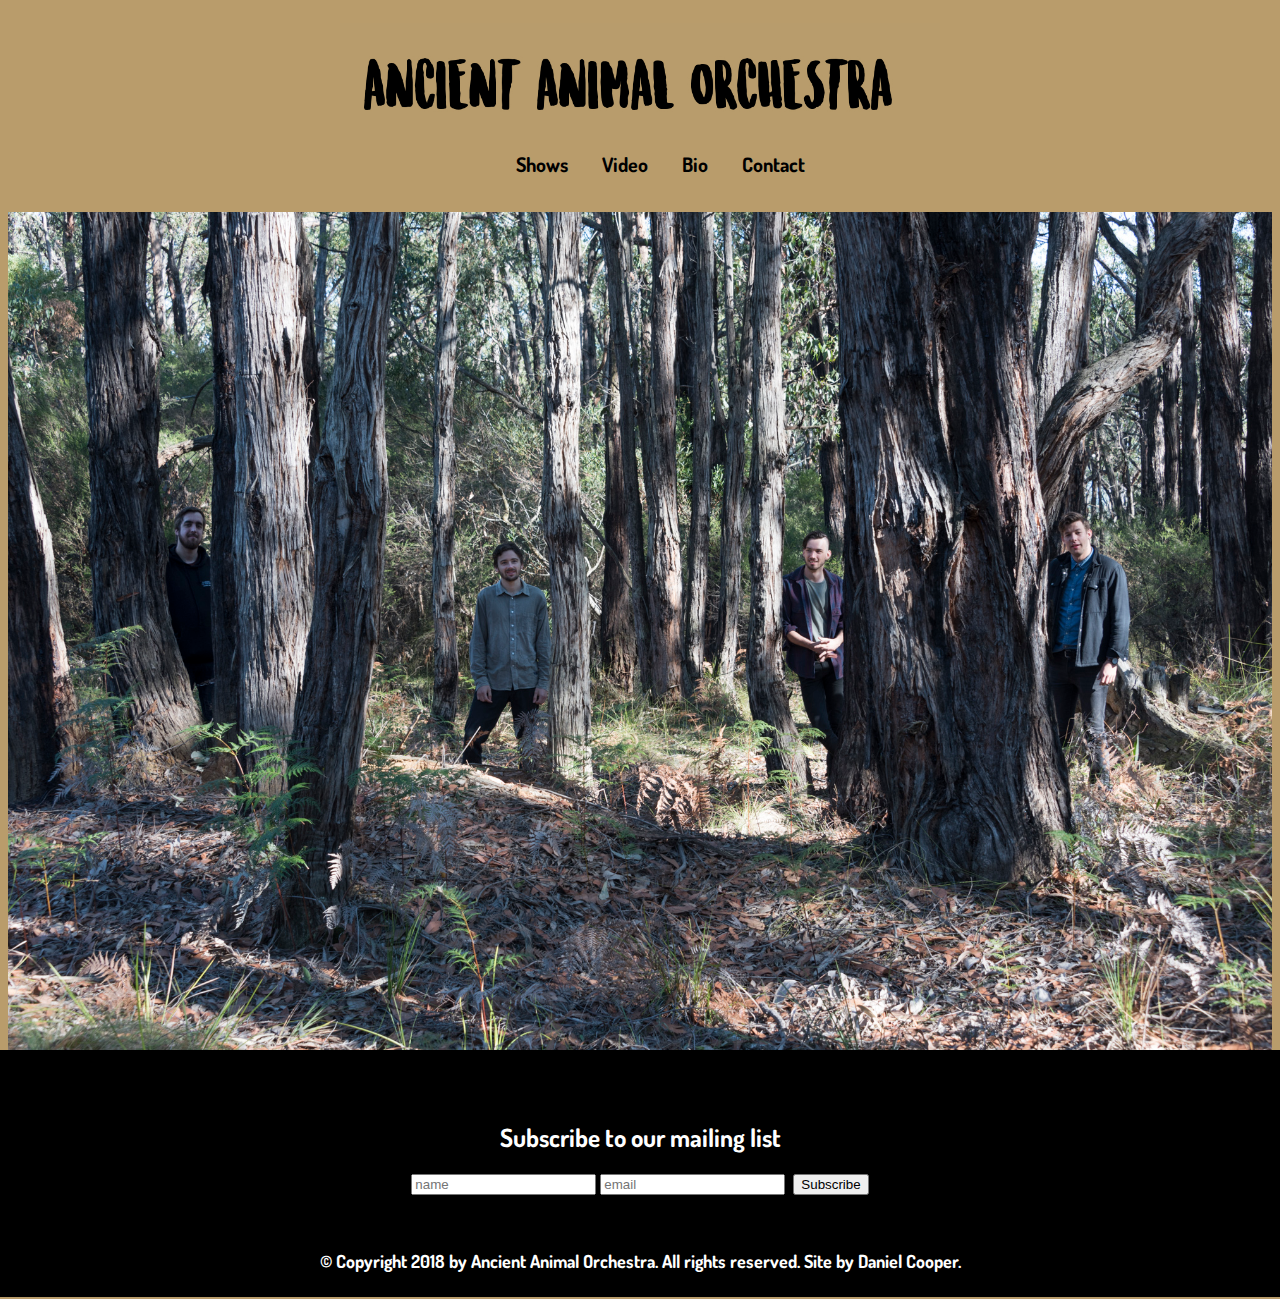
<file: AAO Website/Index.html>
<!DOCTYPE html>
<html>

<head>
  <link href="https://fonts.googleapis.com/css?family=Dosis" rel="stylesheet">
  <link rel="stylesheet" type="text/css" href="style.css">
  </style>

<title>
Ancient Animal Orchestra
</title>
</head>

<body>

  <header>
    <a href="Index.html">
  <img src="Banner background.jpeg" alt="Banner">
    </a>
    <ul>
      <li><a href="Shows.html">Shows</a></li>
      <li><a href="Video.html">Video</a></li>
      <li><a href="Bio.html">Bio</a></li>
      <li><a href="Contact.html">Contact</a></li>
    </ul>
  </header>

  <img src="BandAAO.jpg" alt="Band">

  <footer>
    <!-- Begin MailChimp Signup Form -->
    <div class="horizontal-mailchimp">
      <h2><span style="color:white">Subscribe to our mailing list</span></h2>
    <div id="mc_embed_signup">
    <form action="https://ancientanimalorchestra.us12.list-manage.com/subscribe/post?u=bd3a5a24238f50a519b512cd6&amp;id=6a4337db62" method="post" id="mc-embedded-subscribe-form" name="mc-embedded-subscribe-form" class="validate" target="_blank" novalidate>
        <div id="mc_embed_signup_scroll">

    <div class="mc-field-group">
    	<label for="mce-FNAME">First Name </label>
    	<input type="text" value="" name="FNAME" class="" id="mce-FNAME" placeholder="name">
    </div>
    <div class="mc-field-group">
    	<label for="mce-EMAIL">Email Address </label>
    	<input type="email" value="" name="EMAIL" class="required email" id="mce-EMAIL" placeholder="email">
    </div>
    	<div id="mce-responses" class="clear">
    		<div class="response" id="mce-error-response" style="display:none"></div>
    		<div class="response" id="mce-success-response" style="display:none"></div>
    	</div>    <!-- real people should not fill this in and expect good things - do not remove this or risk form bot signups-->
        <div style="position: absolute; left: -5000px;" aria-hidden="true"><input type="text" name="b_bd3a5a24238f50a519b512cd6_6a4337db62" tabindex="-1" value=""></div>
        <div class="clear"><input type="submit" value="Subscribe" name="subscribe" id="mc-embedded-subscribe" class="button"></div>
        </div>
    </form>
    </div>
    </div>
    <!--End mc_embed_signup-->
    <p id="footertext">
      © Copyright 2018 by Ancient Animal Orchestra. All rights reserved. Site by Daniel Cooper.
  </p>
  </footer>

</body>



</html>
</file>
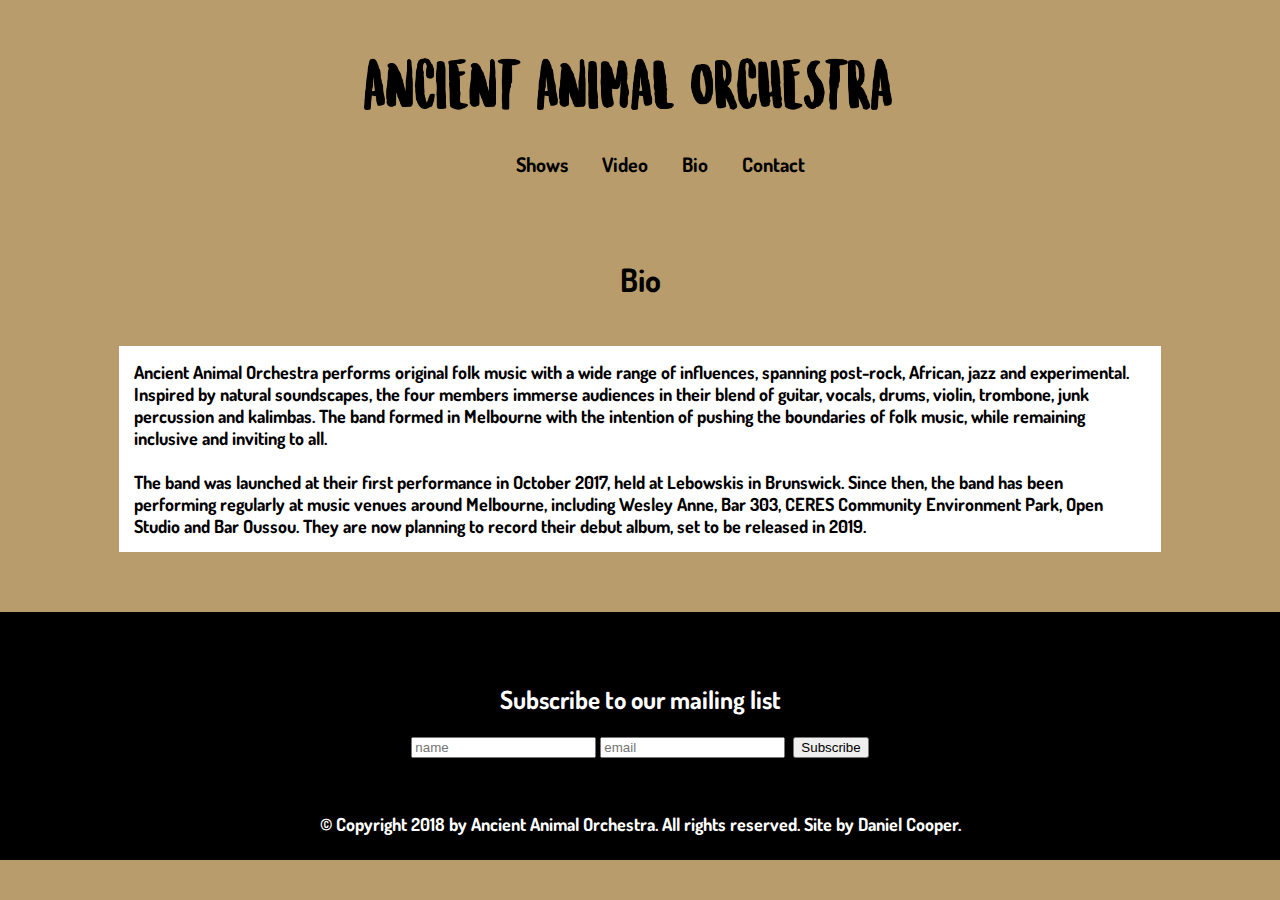
<file: AAO Website/Bio.html>
<!DOCTYPE html>
<html>

<head>
  <link href="https://fonts.googleapis.com/css?family=Dosis" rel="stylesheet">
  <link rel="stylesheet" type="text/css" href="style.css">
<title>
Bio
</title>

</head>

<body>
  <header>
    <a href="Index.html">
  <img src="Banner background.jpeg" alt="Banner">
    </a>
    <ul>
      <li><a href="Shows.html">Shows</a></li>
      <li><a href="Video.html">Video</a></li>
      <li><a href="Bio.html">Bio</a></li>
      <li><a href="Contact.html">Contact</a></li>
    </ul>
  </header>

  <h1> Bio </h1>

  <p>
    Ancient Animal Orchestra performs original folk music with a wide range of influences, spanning post-rock, African, jazz and experimental. Inspired by natural soundscapes, the four members immerse audiences in their blend of guitar, vocals, drums, violin, trombone, junk percussion and kalimbas. The band formed in Melbourne with the intention of pushing the boundaries of folk music, while remaining inclusive and inviting to all.
    <br /><br />
    The band was launched at their first performance in October 2017, held at Lebowskis in Brunswick. Since then, the band has been performing regularly at music venues around Melbourne, including Wesley Anne, Bar 303, CERES Community Environment Park, Open Studio and Bar Oussou. They are now planning to record their debut album, set to be released in 2019.
  </p>

  <footer>
    <!-- Begin MailChimp Signup Form -->
    <div class="horizontal-mailchimp">
      <h2><span style="color:white">Subscribe to our mailing list</span></h2>
    <div id="mc_embed_signup">
    <form action="https://ancientanimalorchestra.us12.list-manage.com/subscribe/post?u=bd3a5a24238f50a519b512cd6&amp;id=6a4337db62" method="post" id="mc-embedded-subscribe-form" name="mc-embedded-subscribe-form" class="validate" target="_blank" novalidate>
        <div id="mc_embed_signup_scroll">

    <div class="mc-field-group">
    	<label for="mce-FNAME">First Name </label>
    	<input type="text" value="" name="FNAME" class="" id="mce-FNAME" placeholder="name">
    </div>
    <div class="mc-field-group">
    	<label for="mce-EMAIL">Email Address </label>
    	<input type="email" value="" name="EMAIL" class="required email" id="mce-EMAIL" placeholder="email">
    </div>
    	<div id="mce-responses" class="clear">
    		<div class="response" id="mce-error-response" style="display:none"></div>
    		<div class="response" id="mce-success-response" style="display:none"></div>
    	</div>    <!-- real people should not fill this in and expect good things - do not remove this or risk form bot signups-->
        <div style="position: absolute; left: -5000px;" aria-hidden="true"><input type="text" name="b_bd3a5a24238f50a519b512cd6_6a4337db62" tabindex="-1" value=""></div>
        <div class="clear"><input type="submit" value="Subscribe" name="subscribe" id="mc-embedded-subscribe" class="button"></div>
        </div>
    </form>
    </div>
    </div>
    <!--End mc_embed_signup-->
  <p id="footertext">
    © Copyright 2018 by Ancient Animal Orchestra. All rights reserved. Site by Daniel Cooper.
</p>
  </footer>

</body>


</html>
                                                                                                                                                                                                                                                                                                                                                                                                                                                                                                                                                                                                                                                                                                                                                                                                                                                                                                                                                                                                                                                                                                                                                                                                                                                                                                                                                                                                                                                                                                                                                                                                                                                                                                                                                                                                                                                                                                                                                                                                                                                                                                                                                                                                                                                                                                                                                                                                                                                                                                                                                                                                                                                                                                                                                                                                                                                                                                                                                                                                                                                                                                                                                                                                                                                                               
</file>
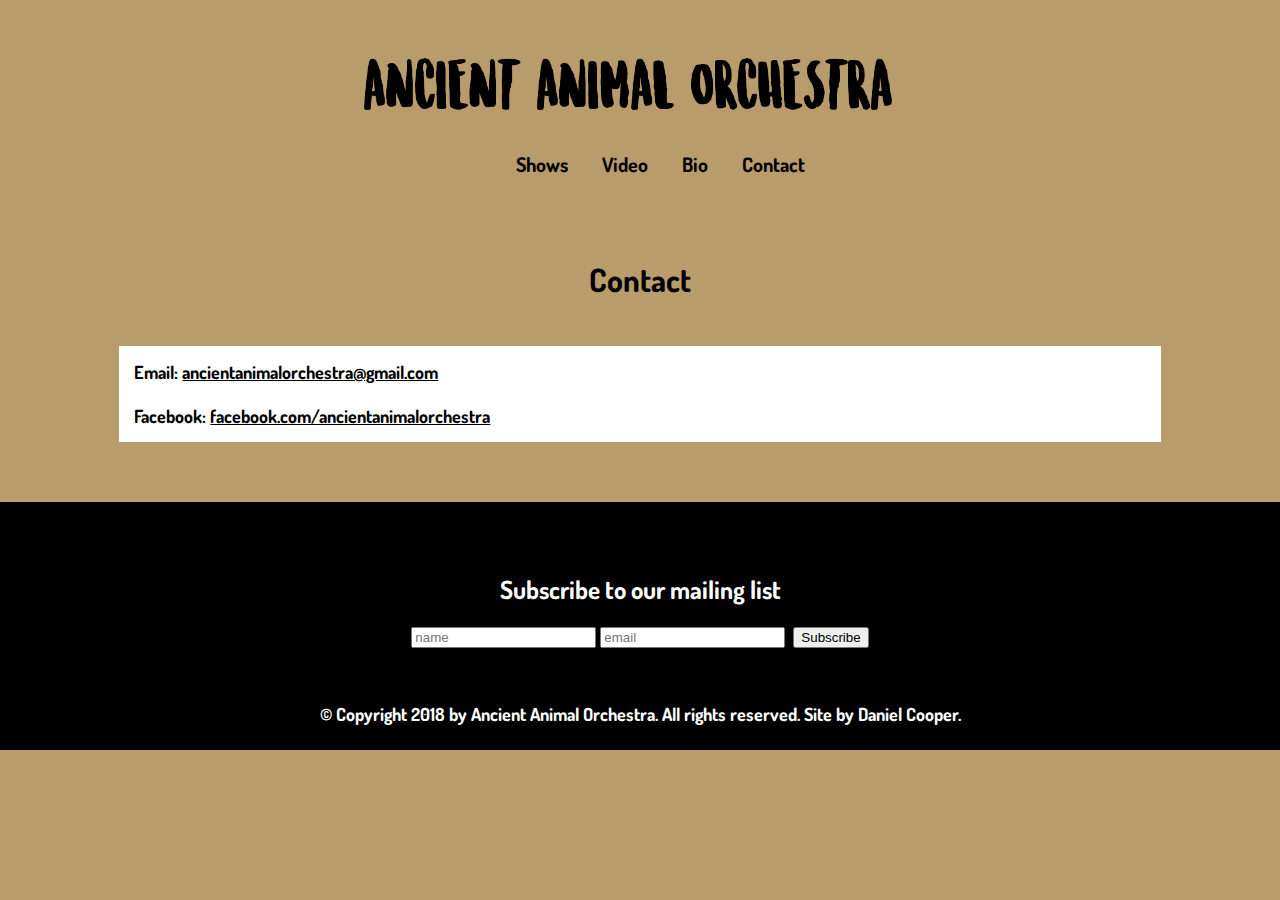
<file: AAO Website/Contact.html>
<!DOCTYPE html>
<html>

<head>
  <link href="https://fonts.googleapis.com/css?family=Dosis" rel="stylesheet">
  <link rel="stylesheet" type="text/css" href="style.css">
<title>
Contact
</title>

</head>

<body>
  <header>
    <a href="Index.html">
  <img src="Banner background.jpeg" alt="Banner">
    </a>
    <ul>
      <li><a href="Shows.html">Shows</a></li>
      <li><a href="Video.html">Video</a></li>
      <li><a href="Bio.html">Bio</a></li>
      <li><a href="Contact.html">Contact</a></li>
    </ul>
  </header>

  <h1> Contact </h1>

  <p>
Email: <a href="mailto:ancientanimalorchestra@gmail.com"><u>ancientanimalorchestra@gmail.com</u></a><br /><br />
Facebook: <a href="https://www.facebook.com/AncientAnimalOrchestra/" target="_blank"><u>facebook.com/ancientanimalorchestra</u></a>
  </p>

  <footer>
    <!-- Begin MailChimp Signup Form -->
    <div class="horizontal-mailchimp">
      <h2><span style="color:white">Subscribe to our mailing list</span></h2>
    <div id="mc_embed_signup">
    <form action="https://ancientanimalorchestra.us12.list-manage.com/subscribe/post?u=bd3a5a24238f50a519b512cd6&amp;id=6a4337db62" method="post" id="mc-embedded-subscribe-form" name="mc-embedded-subscribe-form" class="validate" target="_blank" novalidate>
        <div id="mc_embed_signup_scroll">

    <div class="mc-field-group">
    	<label for="mce-FNAME">First Name </label>
    	<input type="text" value="" name="FNAME" class="" id="mce-FNAME" placeholder="name">
    </div>
    <div class="mc-field-group">
    	<label for="mce-EMAIL">Email Address </label>
    	<input type="email" value="" name="EMAIL" class="required email" id="mce-EMAIL" placeholder="email">
    </div>
    	<div id="mce-responses" class="clear">
    		<div class="response" id="mce-error-response" style="display:none"></div>
    		<div class="response" id="mce-success-response" style="display:none"></div>
    	</div>    <!-- real people should not fill this in and expect good things - do not remove this or risk form bot signups-->
        <div style="position: absolute; left: -5000px;" aria-hidden="true"><input type="text" name="b_bd3a5a24238f50a519b512cd6_6a4337db62" tabindex="-1" value=""></div>
        <div class="clear"><input type="submit" value="Subscribe" name="subscribe" id="mc-embedded-subscribe" class="button"></div>
        </div>
    </form>
    </div>
    </div>
    <!--End mc_embed_signup-->
  <p id="footertext">
    © Copyright 2018 by Ancient Animal Orchestra. All rights reserved. Site by Daniel Cooper.
</p>
  </footer>

</body>


</html>
</file>
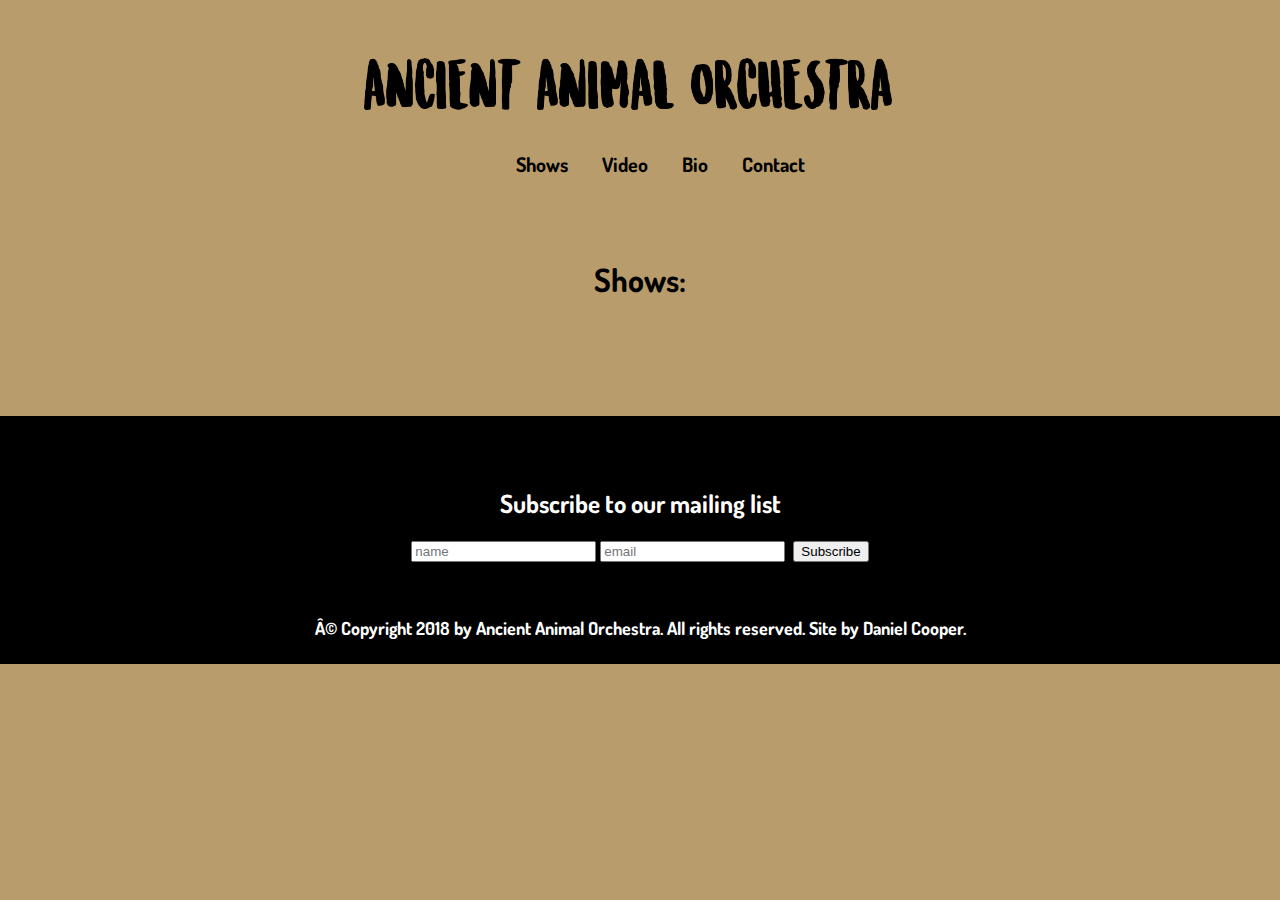
<file: AAO Website/Shows.html>
<!DOCTYPE html>
<html>

<head>
  <link href="https://fonts.googleapis.com/css?family=Dosis" rel="stylesheet">
  <link rel="stylesheet" type="text/css" href="style.css">
<title>
Shows
</title>

</head>

<body>
  <header>
    <a href="Index.html">
  <img src="Banner background.jpeg" alt="Banner">
    </a>
    <ul>
      <li><a href="Shows.html">Shows</a></li>
      <li><a href="Video.html">Video</a></li>
      <li><a href="Bio.html">Bio</a></li>
      <li><a href="Contact.html">Contact</a></li>
    </ul>
  </header>

  <h1> Shows: </h1>
<div class="bandsintown">  <script charset="utf-8" src="https://widget.bandsintown.com/main.min.js"></script><a class="bit-widget-initializer" data-artist-name="Ancient Animal Orchestra" data-display-local-dates="false" data-display-past-dates="true" data-auto-style="false" data-text-color="#000000" data-link-color="#000000" data-popup-background-color="#FFFFFF" data-background-color="#FFFFFF" data-display-limit="15" data-link-text-color="#FFFFFF"></a></div>

<footer>
  <!-- Begin MailChimp Signup Form -->
  <div class="horizontal-mailchimp">
    <h2><span style="color:white">Subscribe to our mailing list</span></h2>
  <div id="mc_embed_signup">
  <form action="https://ancientanimalorchestra.us12.list-manage.com/subscribe/post?u=bd3a5a24238f50a519b512cd6&amp;id=6a4337db62" method="post" id="mc-embedded-subscribe-form" name="mc-embedded-subscribe-form" class="validate" target="_blank" novalidate>
      <div id="mc_embed_signup_scroll">

  <div class="mc-field-group">
    <label for="mce-FNAME">First Name </label>
    <input type="text" value="" name="FNAME" class="" id="mce-FNAME" placeholder="name">
  </div>
  <div class="mc-field-group">
    <label for="mce-EMAIL">Email Address </label>
    <input type="email" value="" name="EMAIL" class="required email" id="mce-EMAIL" placeholder="email">
  </div>
    <div id="mce-responses" class="clear">
      <div class="response" id="mce-error-response" style="display:none"></div>
      <div class="response" id="mce-success-response" style="display:none"></div>
    </div>    <!-- real people should not fill this in and expect good things - do not remove this or risk form bot signups-->
      <div style="position: absolute; left: -5000px;" aria-hidden="true"><input type="text" name="b_bd3a5a24238f50a519b512cd6_6a4337db62" tabindex="-1" value=""></div>
      <div class="clear"><input type="submit" value="Subscribe" name="subscribe" id="mc-embedded-subscribe" class="button"></div>
      </div>
  </form>
  </div>
  </div>
  <!--End mc_embed_signup-->
  <p id="footertext">
    © Copyright 2018 by Ancient Animal Orchestra. All rights reserved. Site by Daniel Cooper.
</p>
</footer>

</body>


</html>
</file>
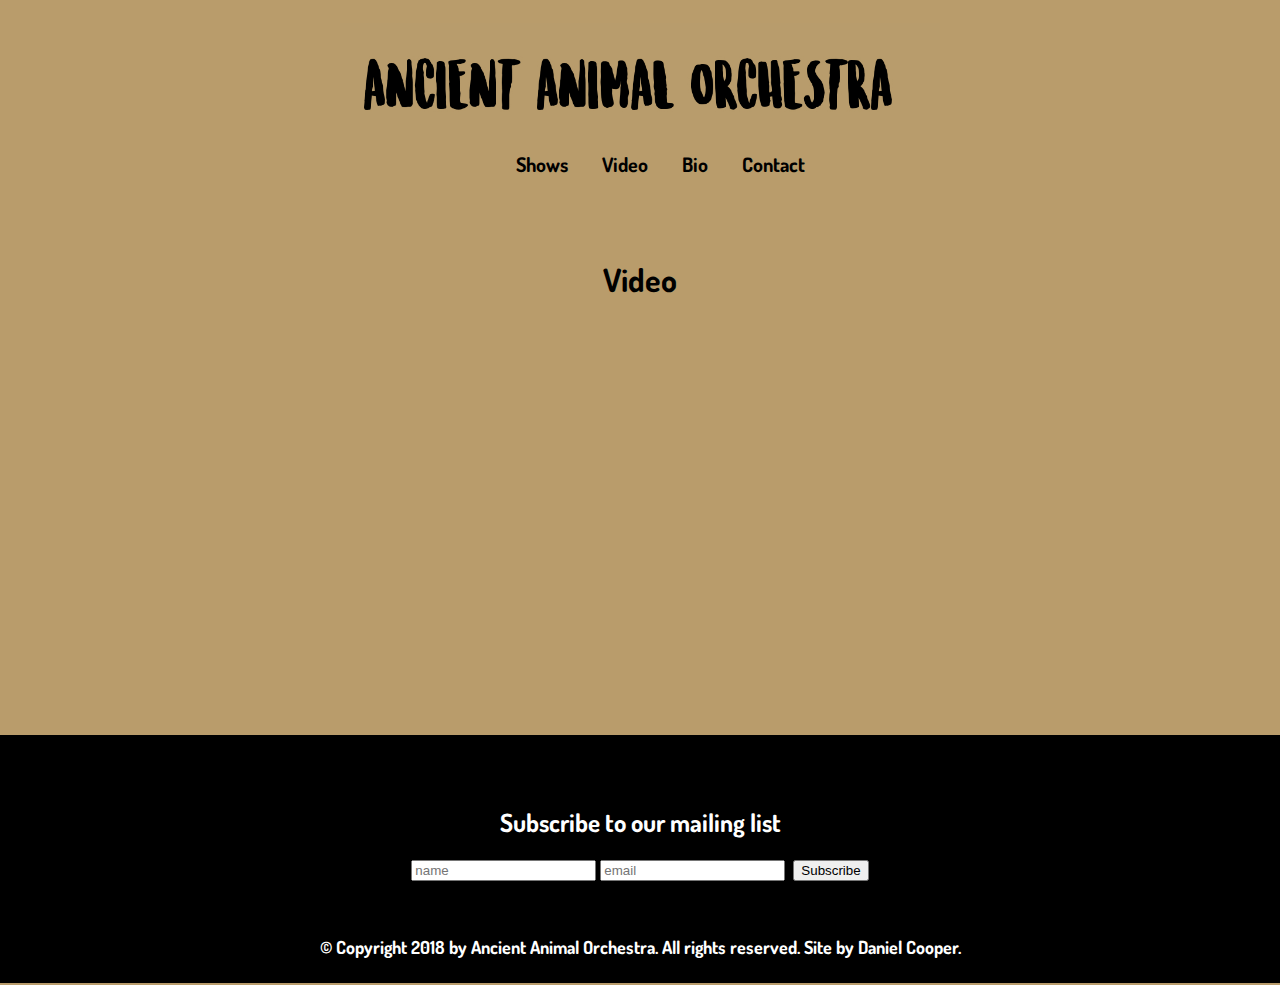
<file: AAO Website/Video.html>
<!DOCTYPE html>
<html>

<head>
  <link href="https://fonts.googleapis.com/css?family=Dosis" rel="stylesheet">
  <link rel="stylesheet" type="text/css" href="style.css">
<title>
Video
</title>

</head>

<body>
  <header>
    <a href="Index.html">
  <img src="Banner background.jpeg" alt="Banner">
    </a>
    <ul>
      <li><a href="Shows.html">Shows</a></li>
      <li><a href="Video.html">Video</a></li>
      <li><a href="Bio.html">Bio</a></li>
      <li><a href="Contact.html">Contact</a></li>
    </ul>
  </header>

  <h1> Video </h1>

  <div id="video"><iframe width="560" height="315" src="https://www.youtube.com/embed/zGqWaRZCa7s" frameborder="0" allow="autoplay; encrypted-media" allowfullscreen></iframe></div>

  <footer>
    <!-- Begin MailChimp Signup Form -->
    <div class="horizontal-mailchimp">
      <h2><span style="color:white">Subscribe to our mailing list</span></h2>
    <div id="mc_embed_signup">
    <form action="https://ancientanimalorchestra.us12.list-manage.com/subscribe/post?u=bd3a5a24238f50a519b512cd6&amp;id=6a4337db62" method="post" id="mc-embedded-subscribe-form" name="mc-embedded-subscribe-form" class="validate" target="_blank" novalidate>
        <div id="mc_embed_signup_scroll">

    <div class="mc-field-group">
    	<label for="mce-FNAME">First Name </label>
    	<input type="text" value="" name="FNAME" class="" id="mce-FNAME" placeholder="name">
    </div>
    <div class="mc-field-group">
    	<label for="mce-EMAIL">Email Address </label>
    	<input type="email" value="" name="EMAIL" class="required email" id="mce-EMAIL" placeholder="email">
    </div>
    	<div id="mce-responses" class="clear">
    		<div class="response" id="mce-error-response" style="display:none"></div>
    		<div class="response" id="mce-success-response" style="display:none"></div>
    	</div>    <!-- real people should not fill this in and expect good things - do not remove this or risk form bot signups-->
        <div style="position: absolute; left: -5000px;" aria-hidden="true"><input type="text" name="b_bd3a5a24238f50a519b512cd6_6a4337db62" tabindex="-1" value=""></div>
        <div class="clear"><input type="submit" value="Subscribe" name="subscribe" id="mc-embedded-subscribe" class="button"></div>
        </div>
    </form>
    </div>
    </div>
    <!--End mc_embed_signup-->
    <p id="footertext">
      © Copyright 2018 by Ancient Animal Orchestra. All rights reserved. Site by Daniel Cooper.
  </p>
  </footer>

</body>


</html>
</file>
<file: AAO Website/style.css>
</* General CSS */>

*{
  margin: 0
  padding: 0;
  }

header {
  background-color: rgb(185, 156, 107);
  text-align: center;
  margin: -10px -10px 0 -10px;
  padding-bottom: 10px;
}

img[alt*="Banner"] {
  margin: 0 auto;
  padding: 25px 0 0 0;
  max-width: 600px;
}

ul {
  padding: -10px 10px 10px 10px;
  margin: 7px 0 25px 0;
}

li {
  display: inline;
  padding: 0px 10px;
  font-size: 20px;
  padding: 15px;
  font-family: 'Dosis', sans-serif;
  font-weight: bold;
}

h1 {
  font-family: 'Dosis', sans-serif;
}

a {
  color: black;
  text-decoration: none;
}

a:hover {
  color: rgba(0, 0, 0, 0.5)
}
h1 {
  text-align: center;
  padding: 25px;
}

h2 {
  font-family: 'Dosis', sans-serif;
  color: white;
  font-size: 25px;
}

body {
  background-color: rgb(185, 156, 107);
}

img[alt*="Band"] {
  max-width: 100%;
  height: auto;
  margin: 0;
  position: relative;
}

footer {
  background-color: black;
  padding: 10px;
  width: 100%;
  margin: -10px;
  position: relative;
}

p {
  color: black;
  font-family: 'Dosis', sans-serif;
  text-align: left;
  font-size: 18px;
  background-color: white;
  max-width: 80%;
  padding: 15px;
  margin: 0 auto;
  margin-bottom: 70px;
  font-weight: bold;
}

.horizontal-mailchimp .mc-field-group,
.horizontal-mailchimp .clear {
     display: inline-block;
}

.horizontal-mailchimp label {
     display: block;
     height: 1px;
     text-indent: -9999px;
}
.horizontal-mailchimp {
          background: black;
          margin: 20px auto;
          padding: 20px;
          text-align: center;
     }

/* Shows */

.bandsintown {
  padding-bottom: 80px;
  width: 80%;
  margin: 0 auto;
  position: relative;
}

/* Video */

#video {
  position: relative;
  text-align: center;
  padding-bottom: 80px;
}

@media only screen and (max-width: 768px) {

/* stacks the form fields and makes them full width */
.horizontal-mailchimp .mc-field-group,
.horizontal-mailchimp .clear,
.horizontal-mailchimp input {
  display: block;
  width: 100%;
          }

/* adds spacing below form fields */
.horizontal-mailchimp .mc-field-group {
 margin-bottom: 5px;
          }

img[alt*="Banner"] {
  width: 90%;
  height: auto;
  padding: 20px 0 0 20px;
}

li {
  font-size: 18px;
}

h2 {
  font-size: 18px;
}

p {
  font-size: 12px;
}
     }



@media only screen and (max-width: 468px) {
  li {
    font-size: 15px;
    padding: 4px;
  }
  ul {
    margin-top: 15px;
    margin-left: -35px;
  }
  img [alt*="Banner"] {

  }

  h1 {
    font-size: 20px;
  }

  h2 {
    font-size: 14px;
  }

  p {
    font-size: 8.5px;
  }

  .bandsintown {
    width: 80%;
    margin: 0 auto;
    display: block;
  }

  iframe {
    width: 60%;
    height: auto;
  }

  footer {
    bottom: 0;
    position: absolute;
  }
}


#footertext {
  text-align: center;
  background-color: black;
  color: white;
  margin-bottom: 0;
}
</file>
